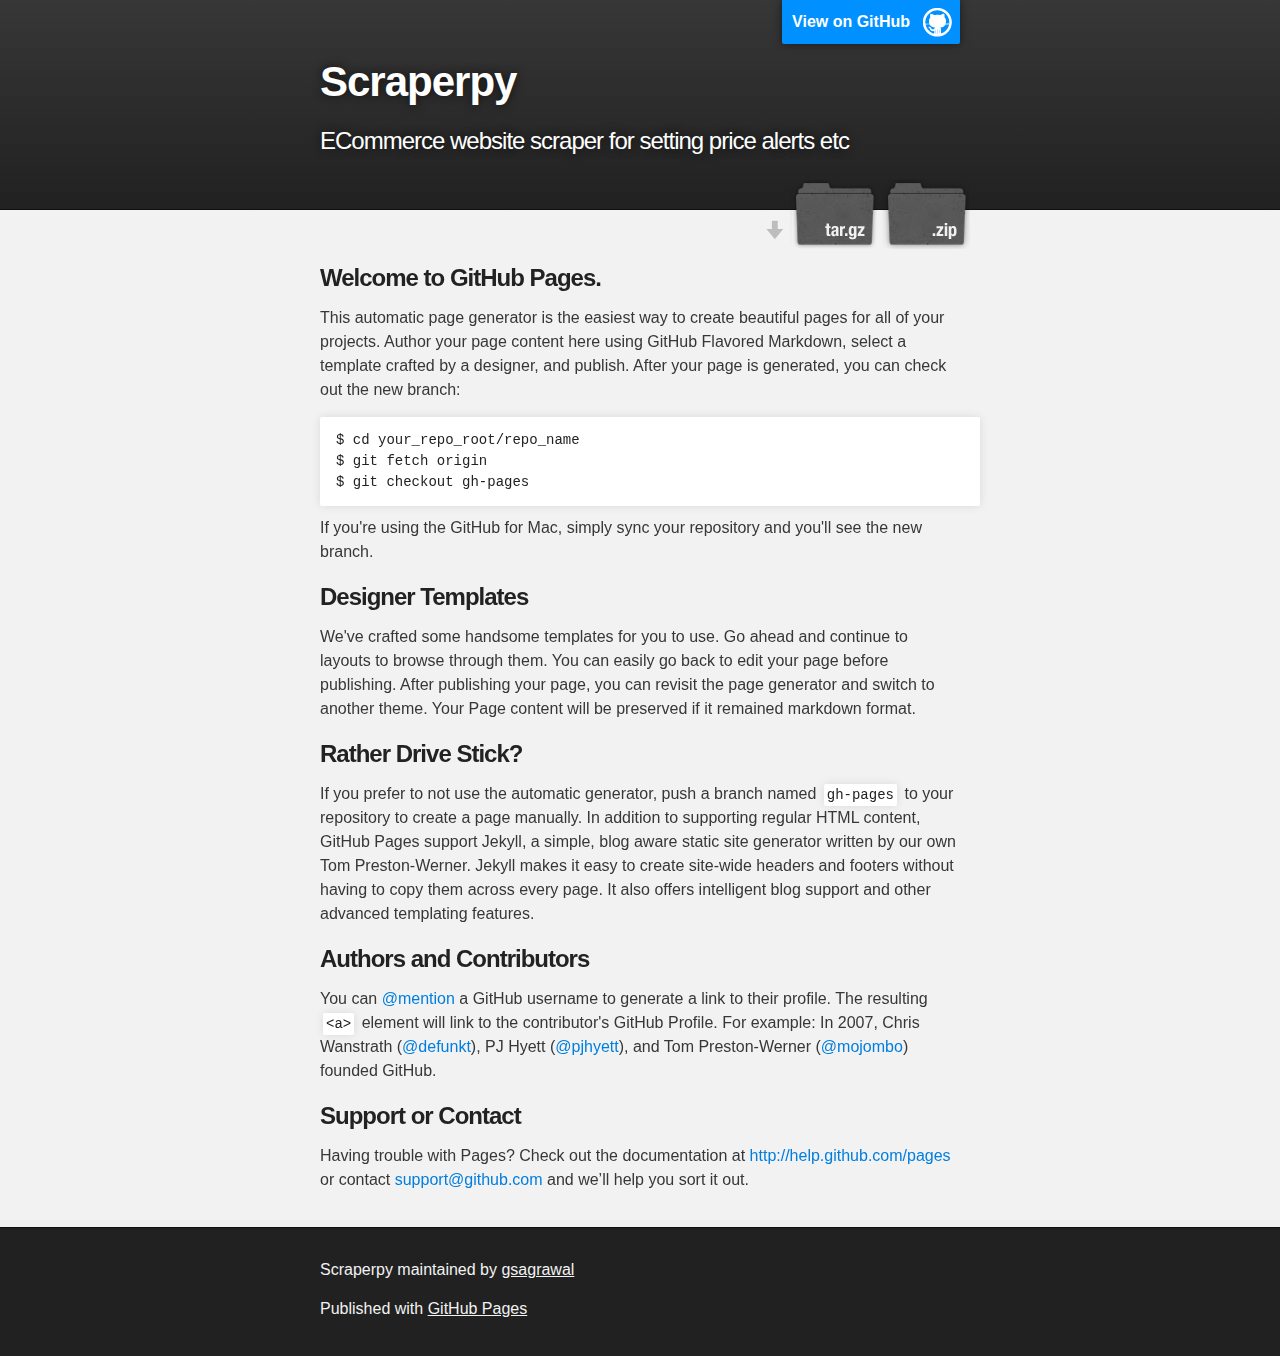
<file: index.html>
<!DOCTYPE html>
<html>

  <head>
    <meta charset='utf-8' />
    <meta http-equiv="X-UA-Compatible" content="chrome=1" />
    <meta name="description" content="Scraperpy : ECommerce website scraper for setting price alerts etc " />

    <link rel="stylesheet" type="text/css" media="screen" href="stylesheets/stylesheet.css">

    <title>Scraperpy</title>
  </head>

  <body>

    <!-- HEADER -->
    <div id="header_wrap" class="outer">
        <header class="inner">
          <a id="forkme_banner" href="https://github.com/gsagrawal/scraperpy">View on GitHub</a>

          <h1 id="project_title">Scraperpy</h1>
          <h2 id="project_tagline">ECommerce website scraper for setting price alerts etc </h2>

            <section id="downloads">
              <a class="zip_download_link" href="https://github.com/gsagrawal/scraperpy/zipball/master">Download this project as a .zip file</a>
              <a class="tar_download_link" href="https://github.com/gsagrawal/scraperpy/tarball/master">Download this project as a tar.gz file</a>
            </section>
        </header>
    </div>

    <!-- MAIN CONTENT -->
    <div id="main_content_wrap" class="outer">
      <section id="main_content" class="inner">
        <h3>
<a name="welcome-to-github-pages" class="anchor" href="#welcome-to-github-pages"><span class="octicon octicon-link"></span></a>Welcome to GitHub Pages.</h3>

<p>This automatic page generator is the easiest way to create beautiful pages for all of your projects. Author your page content here using GitHub Flavored Markdown, select a template crafted by a designer, and publish. After your page is generated, you can check out the new branch:</p>

<pre><code>$ cd your_repo_root/repo_name
$ git fetch origin
$ git checkout gh-pages
</code></pre>

<p>If you're using the GitHub for Mac, simply sync your repository and you'll see the new branch.</p>

<h3>
<a name="designer-templates" class="anchor" href="#designer-templates"><span class="octicon octicon-link"></span></a>Designer Templates</h3>

<p>We've crafted some handsome templates for you to use. Go ahead and continue to layouts to browse through them. You can easily go back to edit your page before publishing. After publishing your page, you can revisit the page generator and switch to another theme. Your Page content will be preserved if it remained markdown format.</p>

<h3>
<a name="rather-drive-stick" class="anchor" href="#rather-drive-stick"><span class="octicon octicon-link"></span></a>Rather Drive Stick?</h3>

<p>If you prefer to not use the automatic generator, push a branch named <code>gh-pages</code> to your repository to create a page manually. In addition to supporting regular HTML content, GitHub Pages support Jekyll, a simple, blog aware static site generator written by our own Tom Preston-Werner. Jekyll makes it easy to create site-wide headers and footers without having to copy them across every page. It also offers intelligent blog support and other advanced templating features.</p>

<h3>
<a name="authors-and-contributors" class="anchor" href="#authors-and-contributors"><span class="octicon octicon-link"></span></a>Authors and Contributors</h3>

<p>You can <a href="https://github.com/blog/821" class="user-mention">@mention</a> a GitHub username to generate a link to their profile. The resulting <code>&lt;a&gt;</code> element will link to the contributor's GitHub Profile. For example: In 2007, Chris Wanstrath (<a href="https://github.com/defunkt" class="user-mention">@defunkt</a>), PJ Hyett (<a href="https://github.com/pjhyett" class="user-mention">@pjhyett</a>), and Tom Preston-Werner (<a href="https://github.com/mojombo" class="user-mention">@mojombo</a>) founded GitHub.</p>

<h3>
<a name="support-or-contact" class="anchor" href="#support-or-contact"><span class="octicon octicon-link"></span></a>Support or Contact</h3>

<p>Having trouble with Pages? Check out the documentation at <a href="http://help.github.com/pages">http://help.github.com/pages</a> or contact <a href="mailto:support@github.com">support@github.com</a> and we’ll help you sort it out.</p>
      </section>
    </div>

    <!-- FOOTER  -->
    <div id="footer_wrap" class="outer">
      <footer class="inner">
        <p class="copyright">Scraperpy maintained by <a href="https://github.com/gsagrawal">gsagrawal</a></p>
        <p>Published with <a href="http://pages.github.com">GitHub Pages</a></p>
      </footer>
    </div>

              <script type="text/javascript">
            var gaJsHost = (("https:" == document.location.protocol) ? "https://ssl." : "http://www.");
            document.write(unescape("%3Cscript src='" + gaJsHost + "google-analytics.com/ga.js' type='text/javascript'%3E%3C/script%3E"));
          </script>
          <script type="text/javascript">
            try {
              var pageTracker = _gat._getTracker("UA-41422102-2");
            pageTracker._trackPageview();
            } catch(err) {}
          </script>


  </body>
</html>
</file>
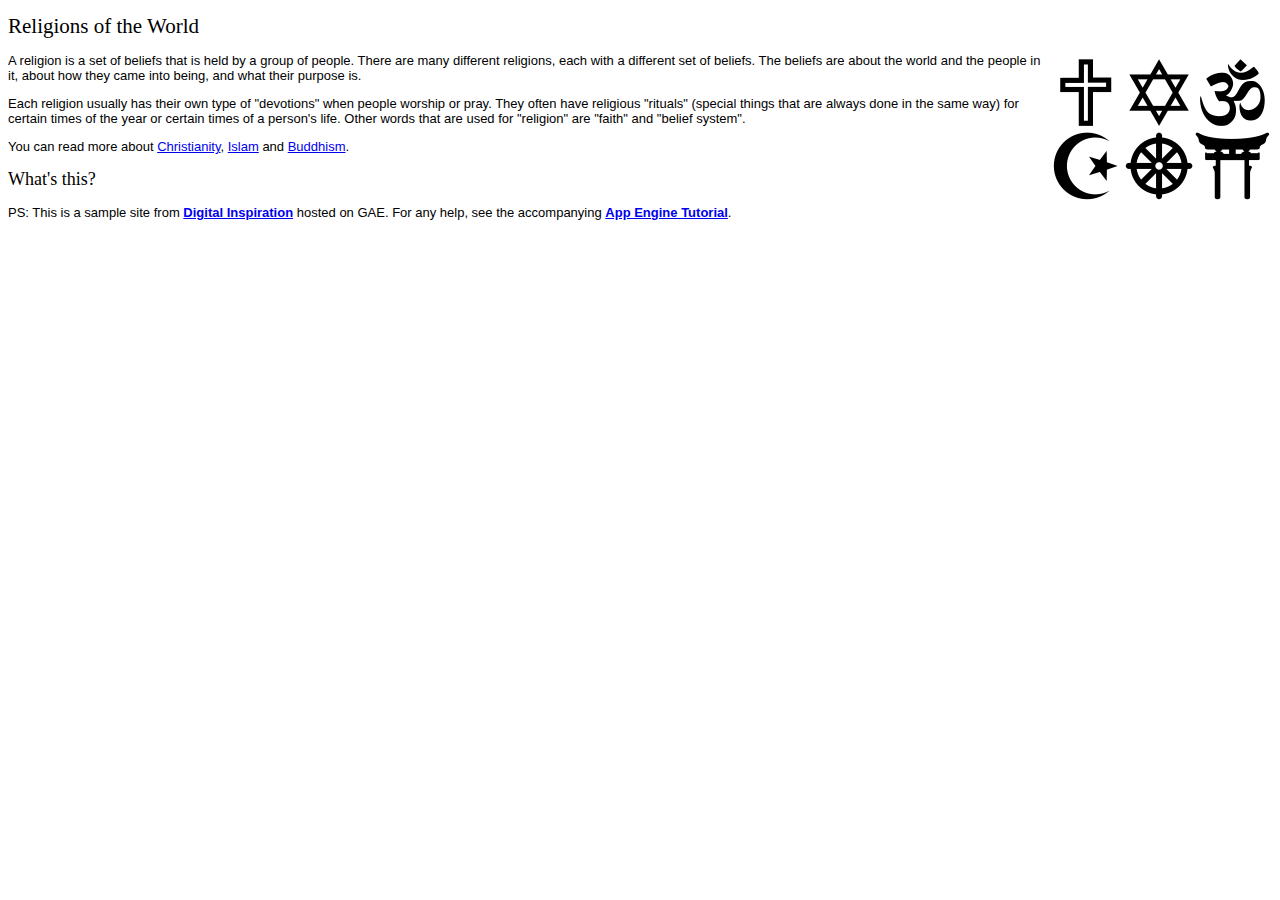
<file: src/google-app/website/index.html>
<!DOCTYPE html PUBLIC "-//W3C//DTD XHTML 1.0 Transitional//EN" "http://www.w3.org/TR/xhtml1/DTD/xhtml1-transitional.dtd">
<html xmlns="http://www.w3.org/1999/xhtml">
<head>
<meta http-equiv="Content-Type" content="text/html; charset=utf-8" />
<title>Religions of the World</title>
<link href="stylesheet.css" rel="stylesheet" type="text/css" />
</head>

<body>
<h1>Religions of the World
</h1>
<p><img src="religion.png" width="220" height="153" align="right" />A religion is a set of beliefs that is held by a group of people. There are many different religions, each with a different set of beliefs. The beliefs are about the world and the people in it, about how they came into being, and what their purpose is. </p>
<p>Each religion usually has their own type of &quot;devotions&quot; when people worship or pray. They often have religious &quot;rituals&quot; (special things that are always done in the same way) for certain times of the year or certain times of a person's life. Other words that are used for &quot;religion&quot; are &quot;faith&quot; and &quot;belief system&quot;.</p>
You can read more about <a href="christ.html">Christianity</a>, <a href="islam.html">Islam</a> and <a href="buddha.html">Buddhism</a>.

<h2>What's this?</h2>
<p>PS: This is a sample site from <strong><a href="http://www.labnol.org/">Digital Inspiration</a></strong> hosted on GAE. For any help, see the accompanying <strong><a href="http://www.labnol.org/internet/host-website-on-google-app-engine/18801/">App Engine Tutorial</a></strong>.</p>
</body>
</html>
</file>
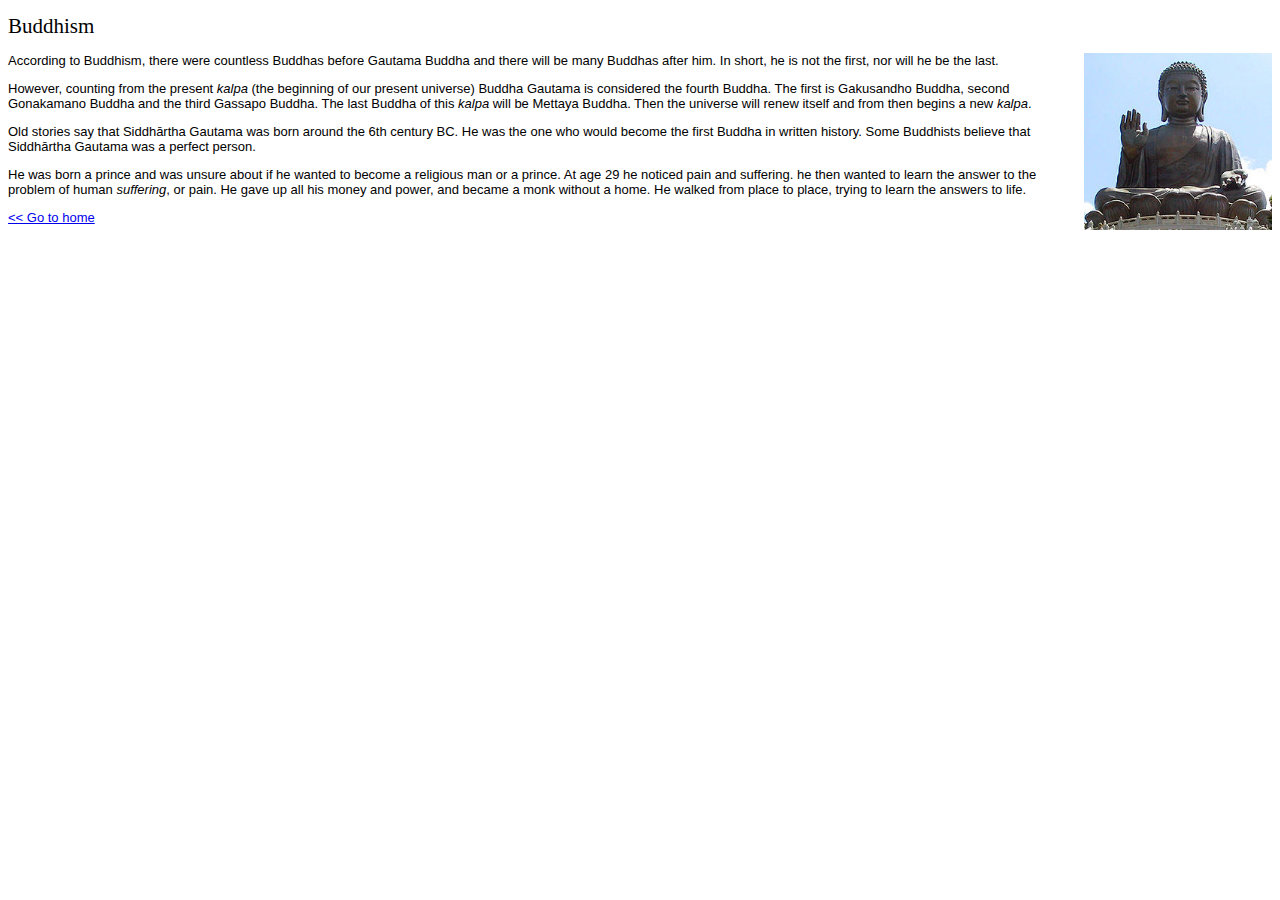
<file: src/google-app/website/buddha.html>
<!DOCTYPE html PUBLIC "-//W3C//DTD XHTML 1.0 Transitional//EN" "http://www.w3.org/TR/xhtml1/DTD/xhtml1-transitional.dtd">
<html xmlns="http://www.w3.org/1999/xhtml">
<head>
<meta http-equiv="Content-Type" content="text/html; charset=utf-8" />
<title>Buddhism</title>
<link href="stylesheet.css" rel="stylesheet" type="text/css" />

</head>

<body>
<h1>Buddhism</h1>
<p><img src="buddha.jpg" width="188" height="177" align="right" />According to Buddhism, there were countless Buddhas before Gautama Buddha and there will be many Buddhas after him. In short, he is not the first, nor will he be the last.</p>
<p>However, counting from the present <em>kalpa</em> (the beginning of our present universe) Buddha Gautama is considered the fourth Buddha. The first is Gakusandho Buddha, second Gonakamano Buddha and the third Gassapo Buddha. The last Buddha of this <em>kalpa</em> will be Mettaya Buddha. Then the universe will renew itself and from then begins a new <em>kalpa</em>.</p>
<p>Old stories say that Siddhārtha Gautama was born around the 6th century BC. He was the one who would become the first Buddha in written history. Some Buddhists believe that Siddhārtha Gautama was a perfect person.</p>
<p>He was born a prince and was unsure about if he wanted to become a religious man or a prince. At age 29 he noticed pain and suffering. he then wanted to learn the answer to the problem of human <em>suffering</em>, or pain. He gave up all his money and power, and became a monk without a home. He walked from place to place, trying to learn the answers to life.</p>
<p><a href="index.html">&lt;&lt; Go to home</a></p>
</body>
</html>
</file>
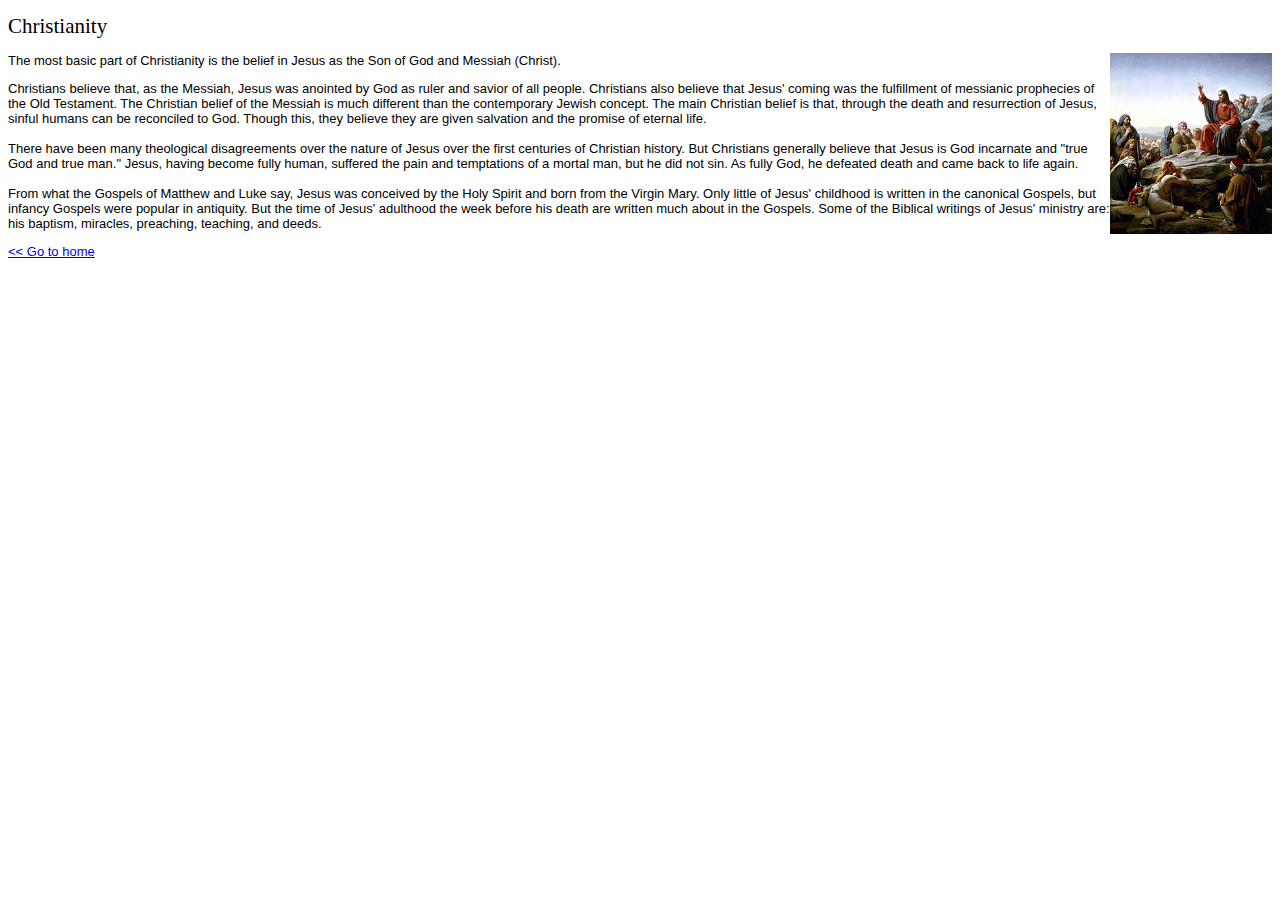
<file: src/google-app/website/christ.html>
<!DOCTYPE html PUBLIC "-//W3C//DTD XHTML 1.0 Transitional//EN" "http://www.w3.org/TR/xhtml1/DTD/xhtml1-transitional.dtd">
<html xmlns="http://www.w3.org/1999/xhtml">
<head>
<meta http-equiv="Content-Type" content="text/html; charset=utf-8" />
<title>Christianity</title>
<link href="stylesheet.css" rel="stylesheet" type="text/css" />

</head>

<body>
<h1>Christianity</h1>
<p><img src="sermon.jpg" width="162" height="181" align="right" />The most basic part of Christianity is the belief in Jesus as the Son of God and Messiah (Christ).</p>
<p>  Christians believe that, as the Messiah, Jesus was anointed by God as ruler and savior of all people. Christians also believe that Jesus' coming was the fulfillment of messianic prophecies of the Old Testament. The Christian belief of the Messiah is much different than the contemporary Jewish concept. The main Christian belief is that, through the death and resurrection of Jesus, sinful humans can be reconciled to God. Though this, they believe they are given salvation and the promise of eternal life.<br />
  <br />
  There have been many theological disagreements over the nature of Jesus over the first centuries of Christian history. But Christians generally believe that Jesus is God incarnate and &quot;true God and true man.&quot; Jesus, having become fully human, suffered the pain and temptations of a mortal man, but he did not sin. As fully God, he defeated death and came back to life again. <br />
  <br />
From what the Gospels of Matthew and Luke say, Jesus was conceived by the Holy Spirit and born from the Virgin Mary. Only little of Jesus' childhood is written in the canonical Gospels, but infancy Gospels were popular in antiquity. But the time of Jesus' adulthood the week before his death are written much about in the Gospels. Some of the Biblical writings of Jesus' ministry are: his baptism, miracles, preaching, teaching, and deeds.</p>
<p><a href="index.html">&lt;&lt; Go to home</a></p>
<p><br />
</p>
</body>
</html>
</file>
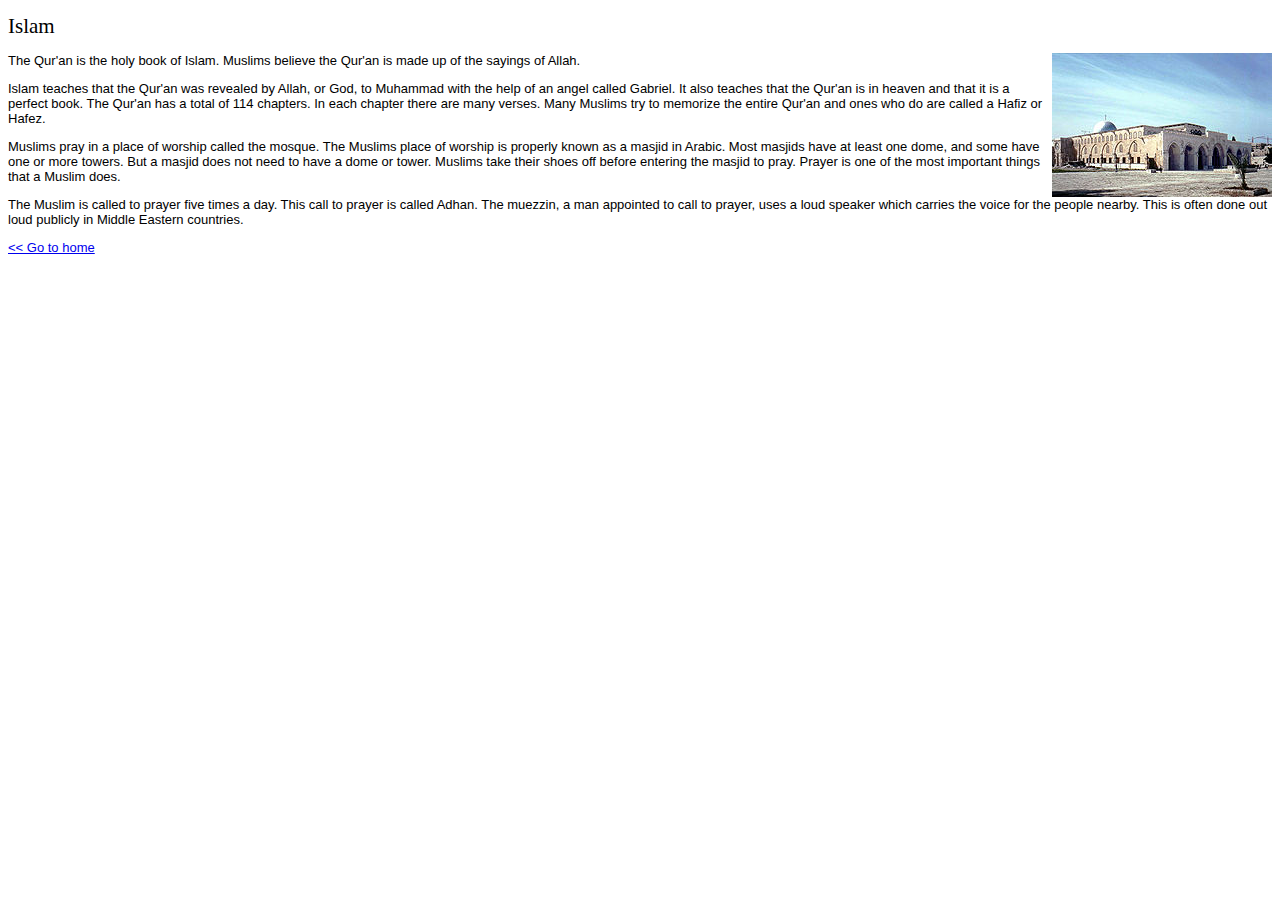
<file: src/google-app/website/islam.html>
<!DOCTYPE html PUBLIC "-//W3C//DTD XHTML 1.0 Transitional//EN" "http://www.w3.org/TR/xhtml1/DTD/xhtml1-transitional.dtd">
<html xmlns="http://www.w3.org/1999/xhtml">
<head>
<meta http-equiv="Content-Type" content="text/html; charset=utf-8" />
<title>Islam</title>
<link href="stylesheet.css" rel="stylesheet" type="text/css" />

</head>

<body>
<h1>Islam</h1>
<p><img src="islam.jpg" width="220" height="144" align="right" />The Qur'an is the holy book of Islam. Muslims believe the Qur'an is made up of the sayings of Allah.</p>
<p>Islam teaches that the Qur'an was revealed by Allah, or God, to Muhammad with the help of an angel called Gabriel. It also teaches that the Qur'an is in heaven and that it is a perfect book. The Qur'an has a total of 114 chapters. In each chapter there are many verses. Many Muslims try to memorize the entire Qur'an and ones who do are called a Hafiz or Hafez.</p>
<p>Muslims pray in a place of worship called the mosque. The Muslims place of worship is properly known as a masjid in Arabic. Most masjids have at least one dome, and some have one or more towers. But a masjid does not need to have a dome or tower. Muslims take their shoes off before entering the masjid to pray. Prayer is one of the most important things that a Muslim does.</p>
<p>The Muslim is called to prayer five times a day. This call to prayer is called Adhan. The muezzin, a man appointed to call to prayer, uses a loud speaker which carries the voice for the people nearby. This is often done out loud publicly in Middle Eastern countries.</p>
<p><a href="index.html">&lt;&lt; Go to home</a></p>
</body>
</html>
</file>
<file: stylesheets/stylesheet.css>
/*******************************************************************************
Slate Theme for GitHub Pages
by Jason Costello, @jsncostello
*******************************************************************************/

@import url(pygment_trac.css);

/*******************************************************************************
MeyerWeb Reset
*******************************************************************************/

html, body, div, span, applet, object, iframe,
h1, h2, h3, h4, h5, h6, p, blockquote, pre,
a, abbr, acronym, address, big, cite, code,
del, dfn, em, img, ins, kbd, q, s, samp,
small, strike, strong, sub, sup, tt, var,
b, u, i, center,
dl, dt, dd, ol, ul, li,
fieldset, form, label, legend,
table, caption, tbody, tfoot, thead, tr, th, td,
article, aside, canvas, details, embed,
figure, figcaption, footer, header, hgroup,
menu, nav, output, ruby, section, summary,
time, mark, audio, video {
  margin: 0;
  padding: 0;
  border: 0;
  font: inherit;
  vertical-align: baseline;
}

/* HTML5 display-role reset for older browsers */
article, aside, details, figcaption, figure,
footer, header, hgroup, menu, nav, section {
  display: block;
}

ol, ul {
  list-style: none;
}

blockquote, q {
}

table {
  border-collapse: collapse;
  border-spacing: 0;
}

/*******************************************************************************
Theme Styles
*******************************************************************************/

body {
  box-sizing: border-box;
  color:#373737;
  background: #212121;
  font-size: 16px;
  font-family: 'Myriad Pro', Calibri, Helvetica, Arial, sans-serif;
  line-height: 1.5;
  -webkit-font-smoothing: antialiased;
}

h1, h2, h3, h4, h5, h6 {
  margin: 10px 0;
  font-weight: 700;
  color:#222222;
  font-family: 'Lucida Grande', 'Calibri', Helvetica, Arial, sans-serif;
  letter-spacing: -1px;
}

h1 {
  font-size: 36px;
  font-weight: 700;
}

h2 {
  padding-bottom: 10px;
  font-size: 32px;
  background: url('../images/bg_hr.png') repeat-x bottom;
}

h3 {
  font-size: 24px;
}

h4 {
  font-size: 21px;
}

h5 {
  font-size: 18px;
}

h6 {
  font-size: 16px;
}

p {
  margin: 10px 0 15px 0;
}

footer p {
  color: #f2f2f2;
}

a {
  text-decoration: none;
  color: #007edf;
  text-shadow: none;

  transition: color 0.5s ease;
  transition: text-shadow 0.5s ease;
  -webkit-transition: color 0.5s ease;
  -webkit-transition: text-shadow 0.5s ease;
  -moz-transition: color 0.5s ease;
  -moz-transition: text-shadow 0.5s ease;
  -o-transition: color 0.5s ease;
  -o-transition: text-shadow 0.5s ease;
  -ms-transition: color 0.5s ease;
  -ms-transition: text-shadow 0.5s ease;
}

a:hover, a:focus {text-decoration: underline;}

footer a {
  color: #F2F2F2;
  text-decoration: underline;
}

em {
  font-style: italic;
}

strong {
  font-weight: bold;
}

img {
  position: relative;
  margin: 0 auto;
  max-width: 739px;
  padding: 5px;
  margin: 10px 0 10px 0;
  border: 1px solid #ebebeb;

  box-shadow: 0 0 5px #ebebeb;
  -webkit-box-shadow: 0 0 5px #ebebeb;
  -moz-box-shadow: 0 0 5px #ebebeb;
  -o-box-shadow: 0 0 5px #ebebeb;
  -ms-box-shadow: 0 0 5px #ebebeb;
}

pre, code {
  width: 100%;
  color: #222;
  background-color: #fff;

  font-family: Monaco, "Bitstream Vera Sans Mono", "Lucida Console", Terminal, monospace;
  font-size: 14px;

  border-radius: 2px;
  -moz-border-radius: 2px;
  -webkit-border-radius: 2px;



}

pre {
  width: 100%;
  padding: 10px;
  box-shadow: 0 0 10px rgba(0,0,0,.1);
  overflow: auto;
}

code {
  padding: 3px;
  margin: 0 3px;
  box-shadow: 0 0 10px rgba(0,0,0,.1);
}

pre code {
  display: block;
  box-shadow: none;
}

blockquote {
  color: #666;
  margin-bottom: 20px;
  padding: 0 0 0 20px;
  border-left: 3px solid #bbb;
}

ul, ol, dl {
  margin-bottom: 15px
}

ul li {
  list-style: inside;
  padding-left: 20px;
}

ol li {
  list-style: decimal inside;
  padding-left: 20px;
}

dl dt {
  font-weight: bold;
}

dl dd {
  padding-left: 20px;
  font-style: italic;
}

dl p {
  padding-left: 20px;
  font-style: italic;
}

hr {
  height: 1px;
  margin-bottom: 5px;
  border: none;
  background: url('../images/bg_hr.png') repeat-x center;
}

table {
  border: 1px solid #373737;
  margin-bottom: 20px;
  text-align: left;
 }

th {
  font-family: 'Lucida Grande', 'Helvetica Neue', Helvetica, Arial, sans-serif;
  padding: 10px;
  background: #373737;
  color: #fff;
 }

td {
  padding: 10px;
  border: 1px solid #373737;
 }

form {
  background: #f2f2f2;
  padding: 20px;
}

/*******************************************************************************
Full-Width Styles
*******************************************************************************/

.outer {
  width: 100%;
}

.inner {
  position: relative;
  max-width: 640px;
  padding: 20px 10px;
  margin: 0 auto;
}

#forkme_banner {
  display: block;
  position: absolute;
  top:0;
  right: 10px;
  z-index: 10;
  padding: 10px 50px 10px 10px;
  color: #fff;
  background: url('../images/blacktocat.png') #0090ff no-repeat 95% 50%;
  font-weight: 700;
  box-shadow: 0 0 10px rgba(0,0,0,.5);
  border-bottom-left-radius: 2px;
  border-bottom-right-radius: 2px;
}

#header_wrap {
  background: #212121;
  background: -moz-linear-gradient(top, #373737, #212121);
  background: -webkit-linear-gradient(top, #373737, #212121);
  background: -ms-linear-gradient(top, #373737, #212121);
  background: -o-linear-gradient(top, #373737, #212121);
  background: linear-gradient(top, #373737, #212121);
}

#header_wrap .inner {
  padding: 50px 10px 30px 10px;
}

#project_title {
  margin: 0;
  color: #fff;
  font-size: 42px;
  font-weight: 700;
  text-shadow: #111 0px 0px 10px;
}

#project_tagline {
  color: #fff;
  font-size: 24px;
  font-weight: 300;
  background: none;
  text-shadow: #111 0px 0px 10px;
}

#downloads {
  position: absolute;
  width: 210px;
  z-index: 10;
  bottom: -40px;
  right: 0;
  height: 70px;
  background: url('../images/icon_download.png') no-repeat 0% 90%;
}

.zip_download_link {
  display: block;
  float: right;
  width: 90px;
  height:70px;
  text-indent: -5000px;
  overflow: hidden;
  background: url(../images/sprite_download.png) no-repeat bottom left;
}

.tar_download_link {
  display: block;
  float: right;
  width: 90px;
  height:70px;
  text-indent: -5000px;
  overflow: hidden;
  background: url(../images/sprite_download.png) no-repeat bottom right;
  margin-left: 10px;
}

.zip_download_link:hover {
  background: url(../images/sprite_download.png) no-repeat top left;
}

.tar_download_link:hover {
  background: url(../images/sprite_download.png) no-repeat top right;
}

#main_content_wrap {
  background: #f2f2f2;
  border-top: 1px solid #111;
  border-bottom: 1px solid #111;
}

#main_content {
  padding-top: 40px;
}

#footer_wrap {
  background: #212121;
}



/*******************************************************************************
Small Device Styles
*******************************************************************************/

@media screen and (max-width: 480px) {
  body {
    font-size:14px;
  }

  #downloads {
    display: none;
  }

  .inner {
    min-width: 320px;
    max-width: 480px;
  }

  #project_title {
  font-size: 32px;
  }

  h1 {
    font-size: 28px;
  }

  h2 {
    font-size: 24px;
  }

  h3 {
    font-size: 21px;
  }

  h4 {
    font-size: 18px;
  }

  h5 {
    font-size: 14px;
  }

  h6 {
    font-size: 12px;
  }

  code, pre {
    min-width: 320px;
    max-width: 480px;
    font-size: 11px;
  }

}
</file>
<file: src/google-app/website/stylesheet.css>
body {
	font: 13px Verdana, sans-serif;
}
h1 {
	font: 21px Georgia, "Times New Roman", Times, serif;
}
h2 {
	font: 18px Georgia, "Times New Roman", Times, serif;
}
</file>
